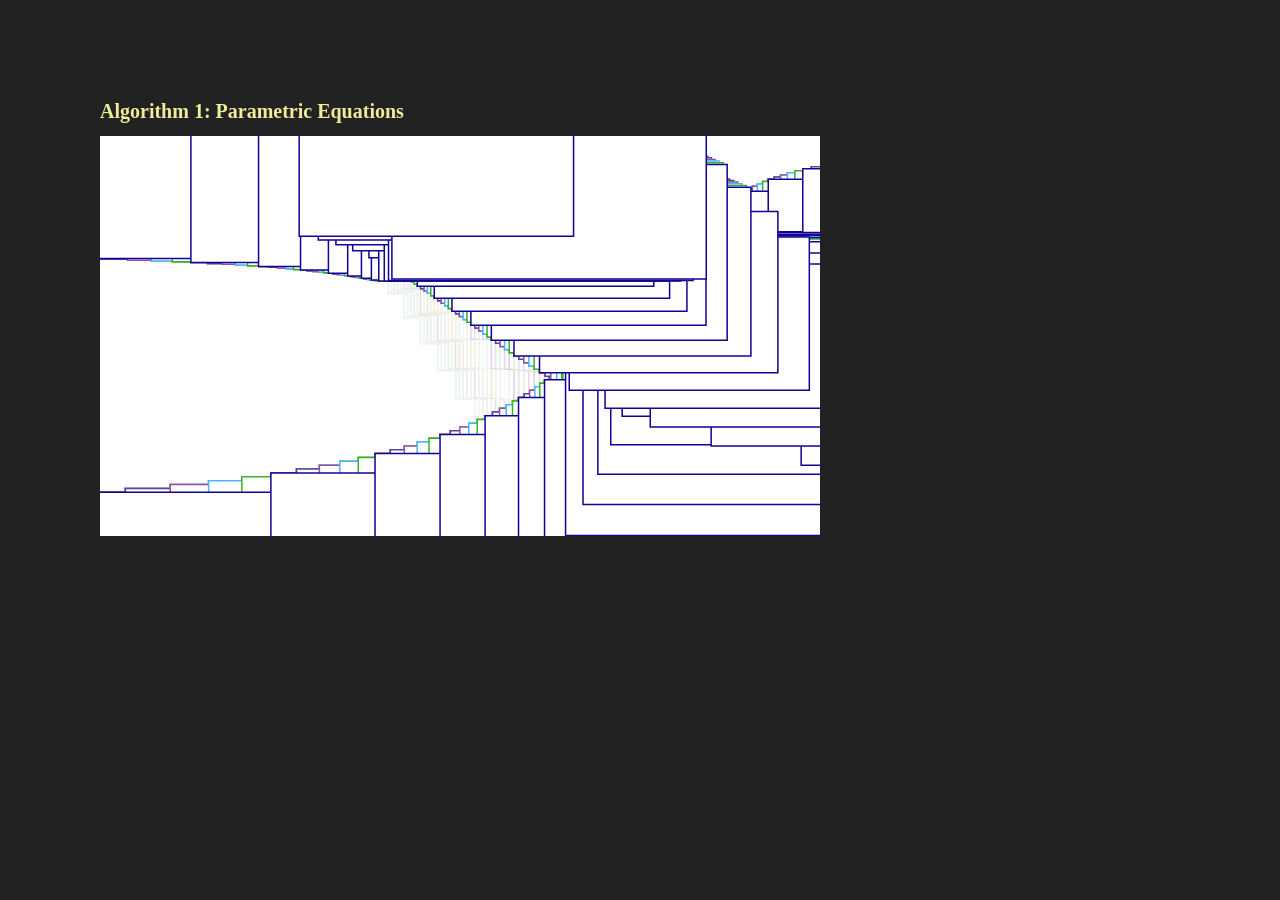
<file: art101_publish/p5_code/al1/index.html>
<html>
<head>
  <meta charset="UTF-8">
  <script language="javascript" type="text/javascript" src="../lib/p5.min.js"></script>
  
  <!-- // abs path
  harddrive root/usr/steved/destop/art101_work25/art101_dev/p5_template/index/html
  //relative path
  art101_dev/p5_template/index/html -->

  <!-- uncomment lines below to include extra p5 libraries -->
	<!--<script language="javascript" src="../lib/p5.dom.min.js"></script>-->
  <!--<script language="javascript" src="../lib/p5.sound.min.js"></script>-->
  <script language="javascript" type="text/javascript" src="sketch.js"></script>
  <!-- this line removes any default padding and style. you might only need one of these values set. -->
  <style>
   body {padding: 50; margin: 50;
  	background-color: #222;
  }
   h1 { color:#ee9;
	    font-size: 20;
   }

   p { color:#fa0;}

  </style>

</head>

<body>

<h1> Algorithm 1: Parametric Equations </h1>


 
</body>
</html>
</file>
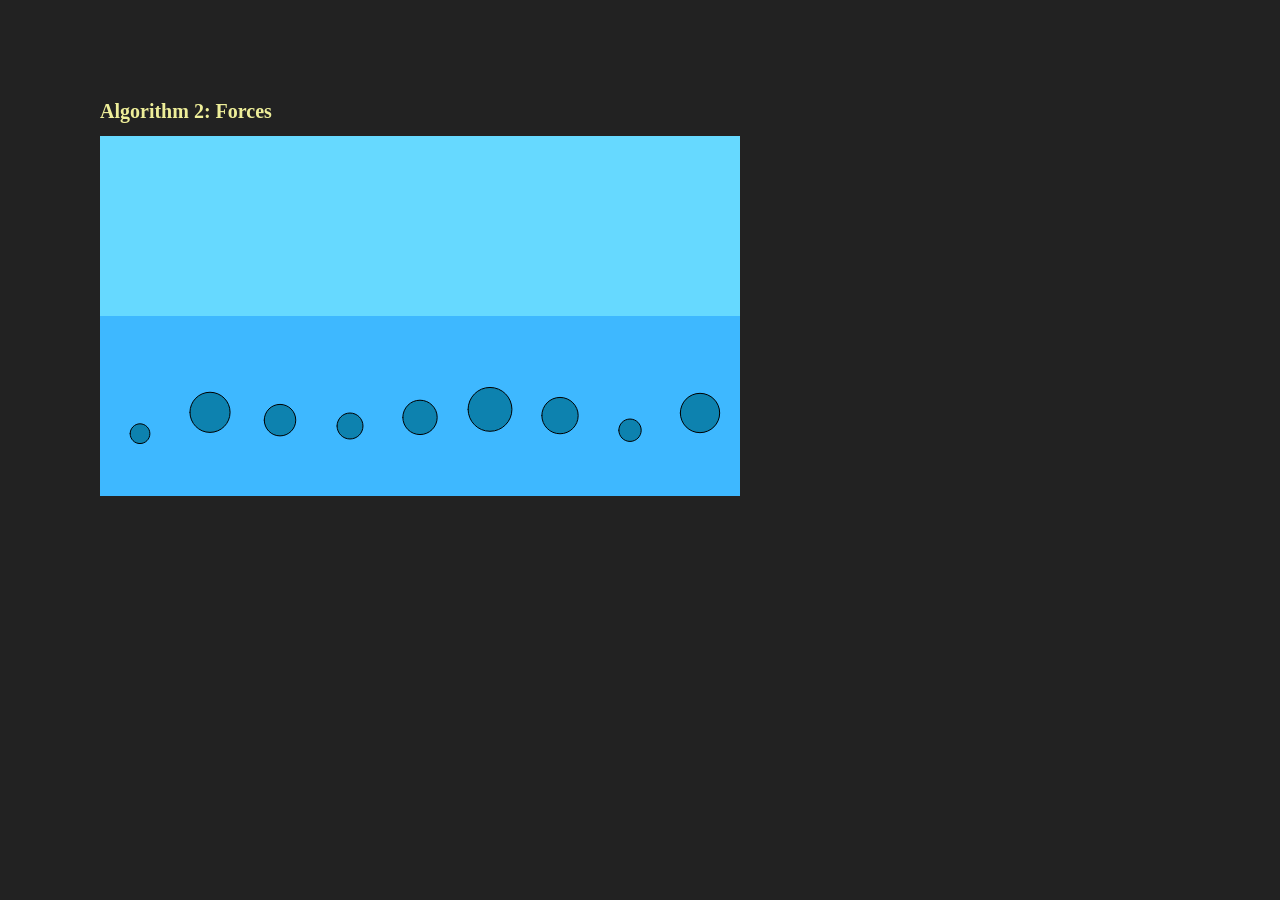
<file: art101_publish/p5_code/al2/index.html>
<html>
<head>
  <meta charset="UTF-8">
  <script language="javascript" type="text/javascript" src="../lib/p5.min.js"></script>
  
  <!-- // abs path
  harddrive root/usr/steved/destop/art101_work25/art101_dev/p5_template/index/html
  //relative path
  art101_dev/p5_template/index/html -->

  <!-- uncomment lines below to include extra p5 libraries -->
	<!--<script language="javascript" src="../lib/p5.dom.min.js"></script>-->
  <!--<script language="javascript" src="../lib/p5.sound.min.js"></script>-->
  <script language="javascript" type="text/javascript" src="sketch.js"></script>
  <!-- this line removes any default padding and style. you might only need one of these values set. -->
  <style>
   body {padding: 50; margin: 50;
  	background-color: #222;
  }
   h1 { color:#ee9;
	    font-size: 20;
   }

   p { color:#fa0;}

  </style>

</head>

<body>

<h1> Algorithm 2: Forces </h1>


 
</body>
</html>
</file>
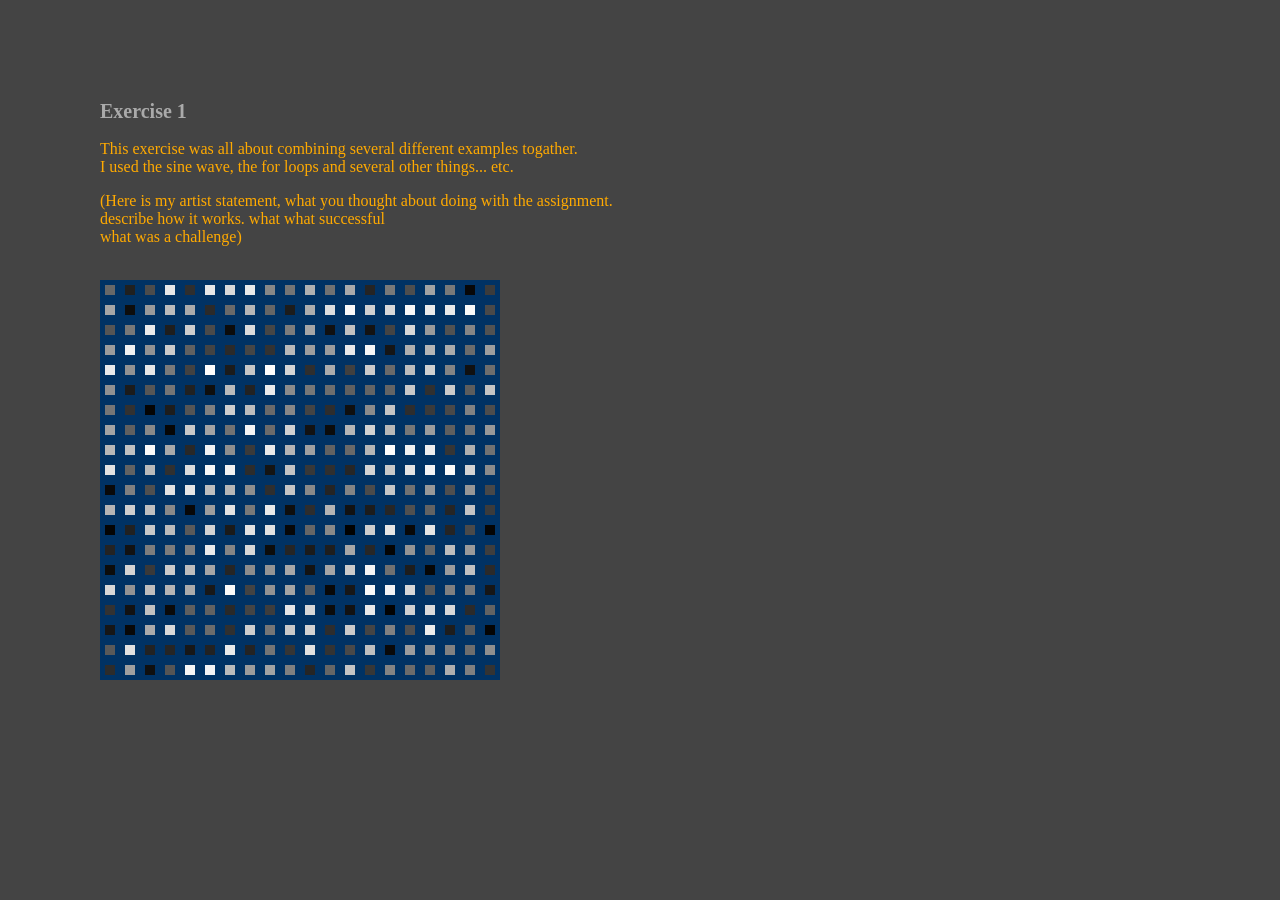
<file: art101_publish/p5_code/ex1_/index.html>
<html>

<head>
  <meta charset="UTF-8">
  <script language="javascript" type="text/javascript" src="../lib/p5.min.js"></script>
  <!-- uncomment lines below to include extra p5 libraries -->
	<!--<script language="javascript" src="../lib/p5.dom.min.js"></script>-->
  <!--<script language="javascript" src="../lib/p5.sound.min.js"></script>-->
  <script language="javascript" type="text/javascript" src="sketch.js"></script>
  <!-- this line removes any default padding and style. you might only need one of these values set. -->
  <style>
   body {padding: 50; margin: 50;
  	background-color: #444;
  }
   h2 { color:#aaa;
	    font-size: 20;
   }
      
  

   p { color:#fa0;}

  </style>

</head>

<body>

<h2> Exercise 1 </h2>

<p> 
    This exercise was all about combining several  different examples togather. <br>
    I used the sine wave, the for loops and several other things... etc.

 </p>
 
 
 <p>
    (Here is my artist statement, what you thought about doing with the assignment.  <br>    
            describe how it works.
            what what successful <br>
            what was a challenge) <br>
</p>



 <br>
</body>
</html>
</file>
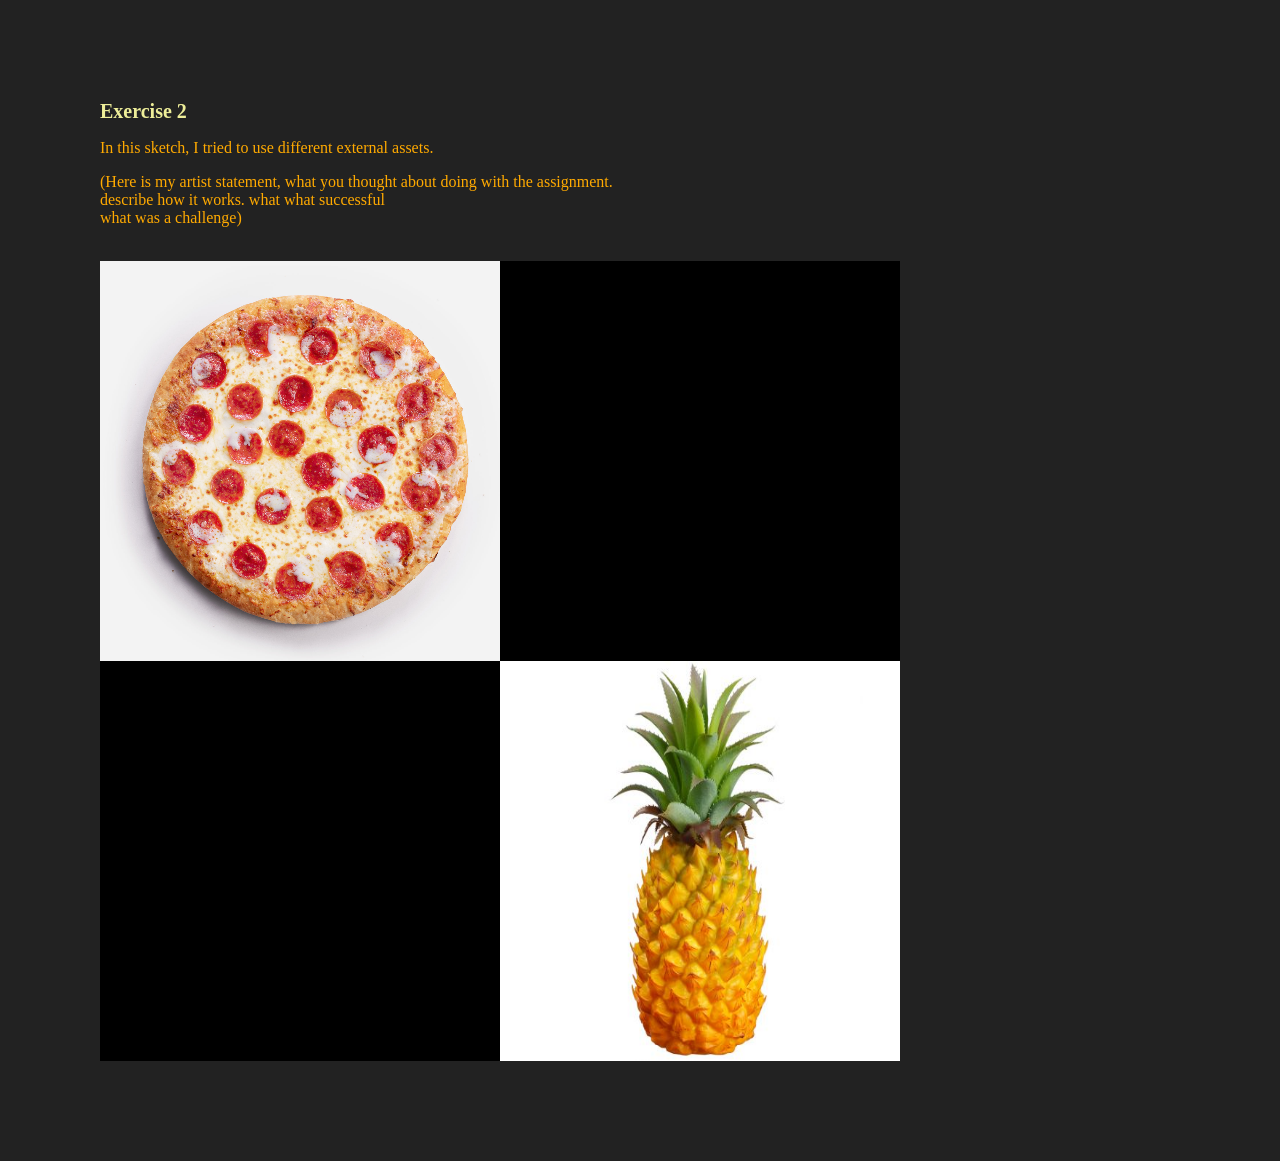
<file: art101_publish/p5_code/ex2_/index.html>
<html>
<head>
  <meta charset="UTF-8">
  <script language="javascript" type="text/javascript" src="../lib/p5.min.js"></script>
  <!-- uncomment lines below to include extra p5 libraries -->
	<!--<script language="javascript" src="../lib/p5.dom.min.js"></script>-->
  <!--<script language="javascript" src="../lib/p5.sound.min.js"></script>-->
  <script language="javascript" type="text/javascript" src="sketch.js"></script>
  <!-- this line removes any default padding and style. you might only need one of these values set. -->
  <style>
   body {padding: 50; margin: 50;
  	background-color: #222;
  }
   h1 { color:#ee9;
	    font-size: 20;
   }

   p { color:#fa0;}

  </style>

</head>

<body>
<h1> Exercise 2 </h1>

<p>  In this sketch, I tried to use different external assets. </p>
<p>
    (Here is my artist statement, what you thought about doing with the assignment.  <br>    
            describe how it works.
            what what successful <br>
            what was a challenge) <br>
</p>
 <br>
</body>
</html>
</file>
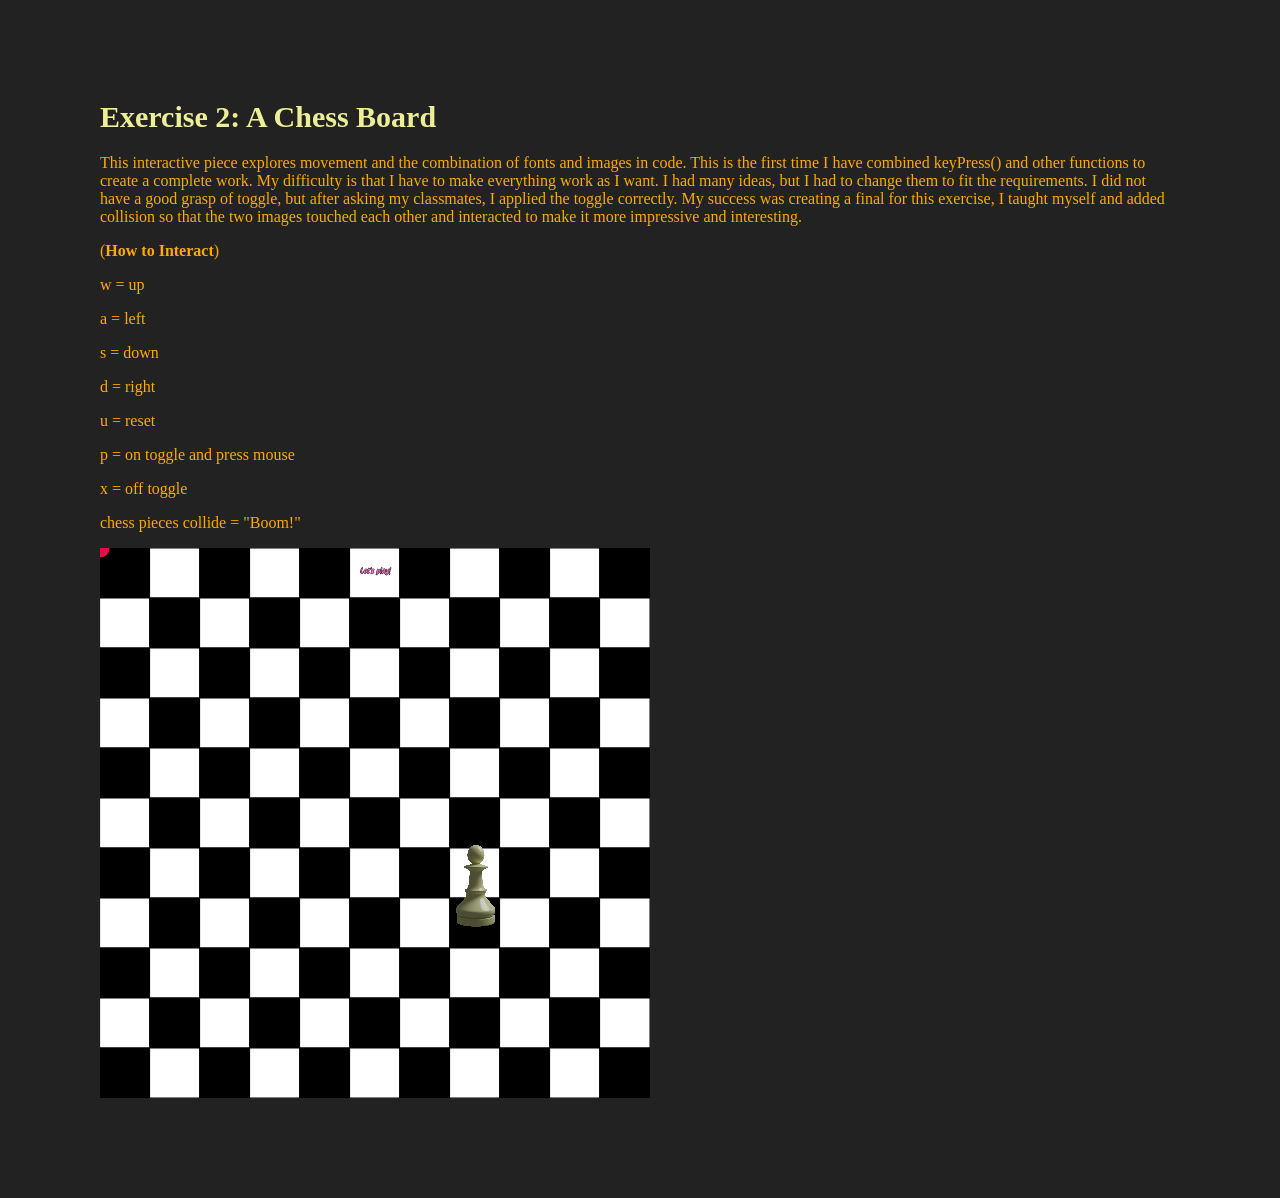
<file: art101_publish/p5_code/ex2_work/index.html>
<html>
<head>
  <meta charset="UTF-8">
  <script language="javascript" type="text/javascript" src="../lib/p5.min.js"></script>
  
  <!-- // abs path
  harddrive root/usr/steved/destop/art101_work25/art101_dev/p5_template/index/html
  //relative path
  art101_dev/p5_template/index/html -->

  <!-- uncomment lines below to include extra p5 libraries -->
	<!--<script language="javascript" src="../lib/p5.dom.min.js"></script>-->
  <!--<script language="javascript" src="../lib/p5.sound.min.js"></script>-->
  <script language="javascript" type="text/javascript" src="sketch.js"></script>
  <!-- this line removes any default padding and style. you might only need one of these values set. -->
  <style>
   body {padding: 50; margin: 50;
  	background-color: #222;
  }
   h1 { color:#ee9;
	    font-size: 30;
    
   }

   p { color:#fa0;}

   
  </style>

</head>

<body>

<h1> Exercise 2: A Chess Board </h1>
<p>This interactive piece explores movement and the combination of fonts and images in code. This is the first time I have combined keyPress() and other functions to create a complete work. My difficulty is that I have to make everything work as I want. I had many ideas, but I had to change them to fit the requirements. I did not have a good grasp of toggle, but after asking my classmates, I applied the toggle correctly. My success was creating a final for this exercise, I taught myself and added collision so that the two images touched each other and interacted to make it more impressive and interesting.
  <p> (<strong>How to Interact</strong>) 

  <p>
w = up
<p>
a = left
<p>
s = down
<p>
d = right
<p>
u = reset
<p>
p = on toggle and press mouse
<p>
x = off toggle
<p>
chess pieces collide = "Boom!"
</p>

 
</body>
</html>
</file>
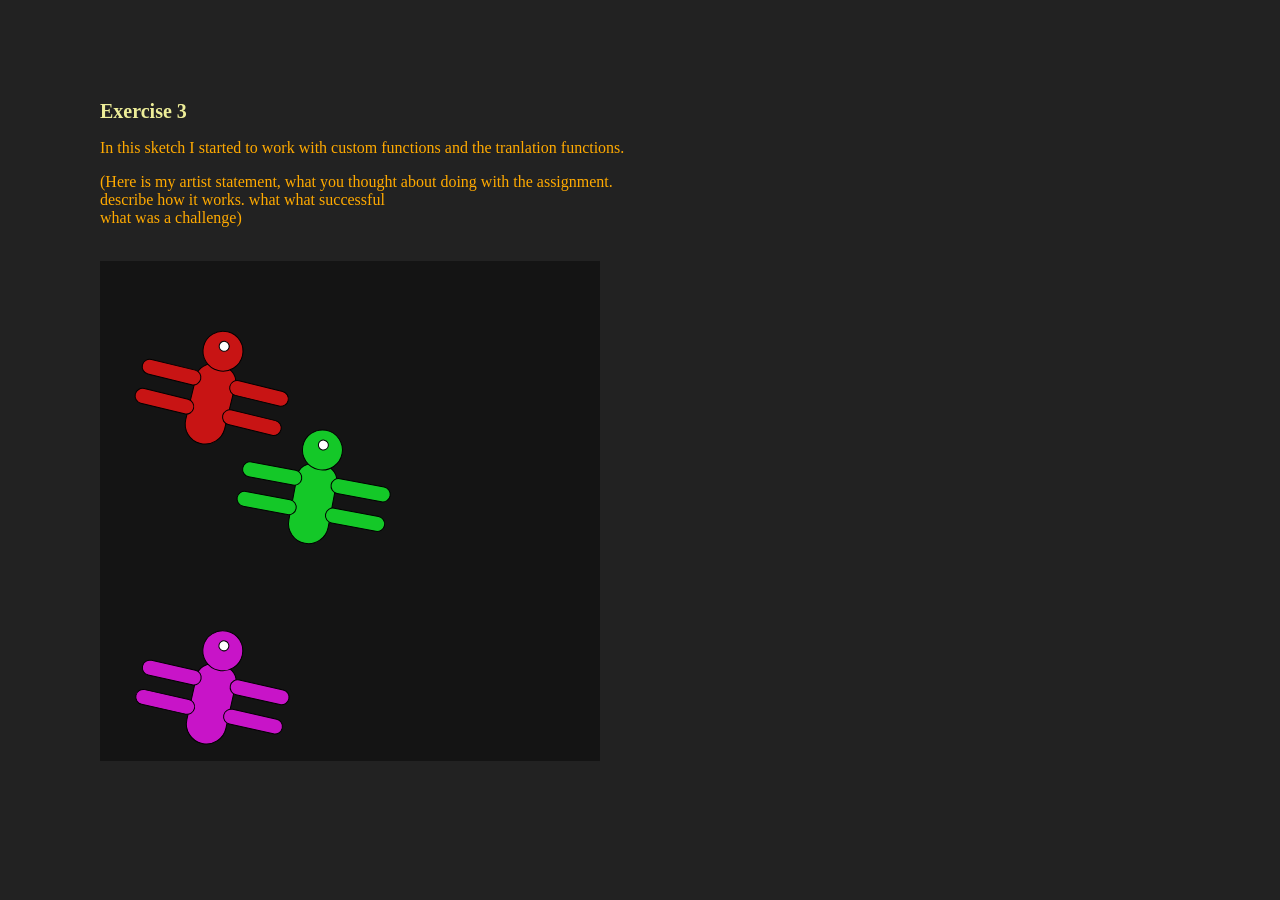
<file: art101_publish/p5_code/ex3_/index.html>
<html>
<head>
  <meta charset="UTF-8">
  <script language="javascript" type="text/javascript" src="../lib/p5.min.js"></script>
  <!-- uncomment lines below to include extra p5 libraries -->
	<!--<script language="javascript" src="../lib/p5.dom.min.js"></script>-->
  <!--<script language="javascript" src="../lib/p5.sound.min.js"></script>-->
  <script language="javascript" type="text/javascript" src="sketch.js"></script>
  <!-- this line removes any default padding and style. you might only need one of these values set. -->
  <style>
   body {padding: 50; margin: 50;
  	background-color: #222;
  }
   h1 { color:#ee9;
	    font-size: 20;
   }

   p { color:#fa0;}

  </style>

</head>

<body>
<h1> Exercise 3 </h1>

<p>  In this sketch I started to work with custom functions and the tranlation functions. <br>

<p>
    (Here is my artist statement, what you thought about doing with the assignment.  <br>    
            describe how it works.
            what what successful <br>
            what was a challenge) <br>
</p>



</p>
 <br>
</body>
</html>
</file>
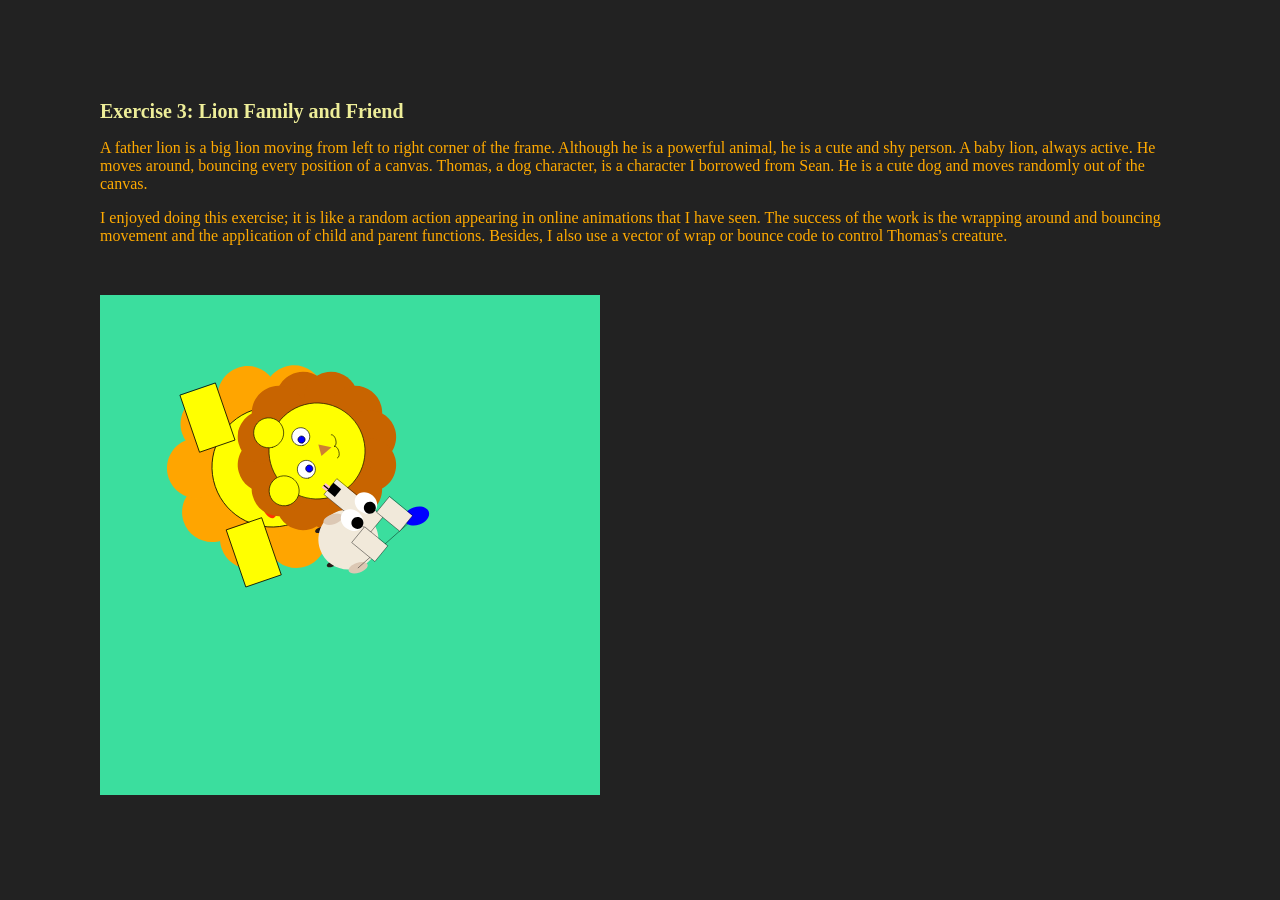
<file: art101_publish/p5_code/ex3_wor/index.html>
<html>
<head>
  <meta charset="UTF-8">
  <script language="javascript" type="text/javascript" src="../lib/p5.min.js"></script>
  
  <!-- // abs path
  harddrive root/usr/steved/destop/art101_work25/art101_dev/p5_template/index/html
  //relative path
  art101_dev/p5_template/index/html -->

  <!-- uncomment lines below to include extra p5 libraries -->
	<!--<script language="javascript" src="../lib/p5.dom.min.js"></script>-->
  <!--<script language="javascript" src="../lib/p5.sound.min.js"></script>-->
  <script language="javascript" type="text/javascript" src="sketch.js"></script>
  <!-- this line removes any default padding and style. you might only need one of these values set. -->
  <style>
   body {padding: 50; margin: 50;
  	background-color: #222;
  }
   h1 { color:#ee9;
	    font-size: 20;
   }

   p { color:#fa0;}

  </style>

</head>

<body>

  <h1> Exercise 3: Lion Family and Friend </h1>

  <p> 
    A father lion is a big lion moving from left to right corner of the frame. Although he is a powerful animal, he is a cute and shy person. A baby lion, always active. He moves around, bouncing every position of a canvas. Thomas, a dog character, is a character I borrowed from Sean. He is a cute dog and moves randomly out of the canvas.
   <p>
    I enjoyed doing this exercise; it is like a random action appearing in online animations that I have seen. The success of the work is the wrapping around and bouncing movement and the application of child and parent functions. Besides, I also use a vector of wrap or bounce code to control Thomas's creature.
  
   </p>
   
   
   <p>
       <br>
  </p>
  


 
</body>
</html>
</file>
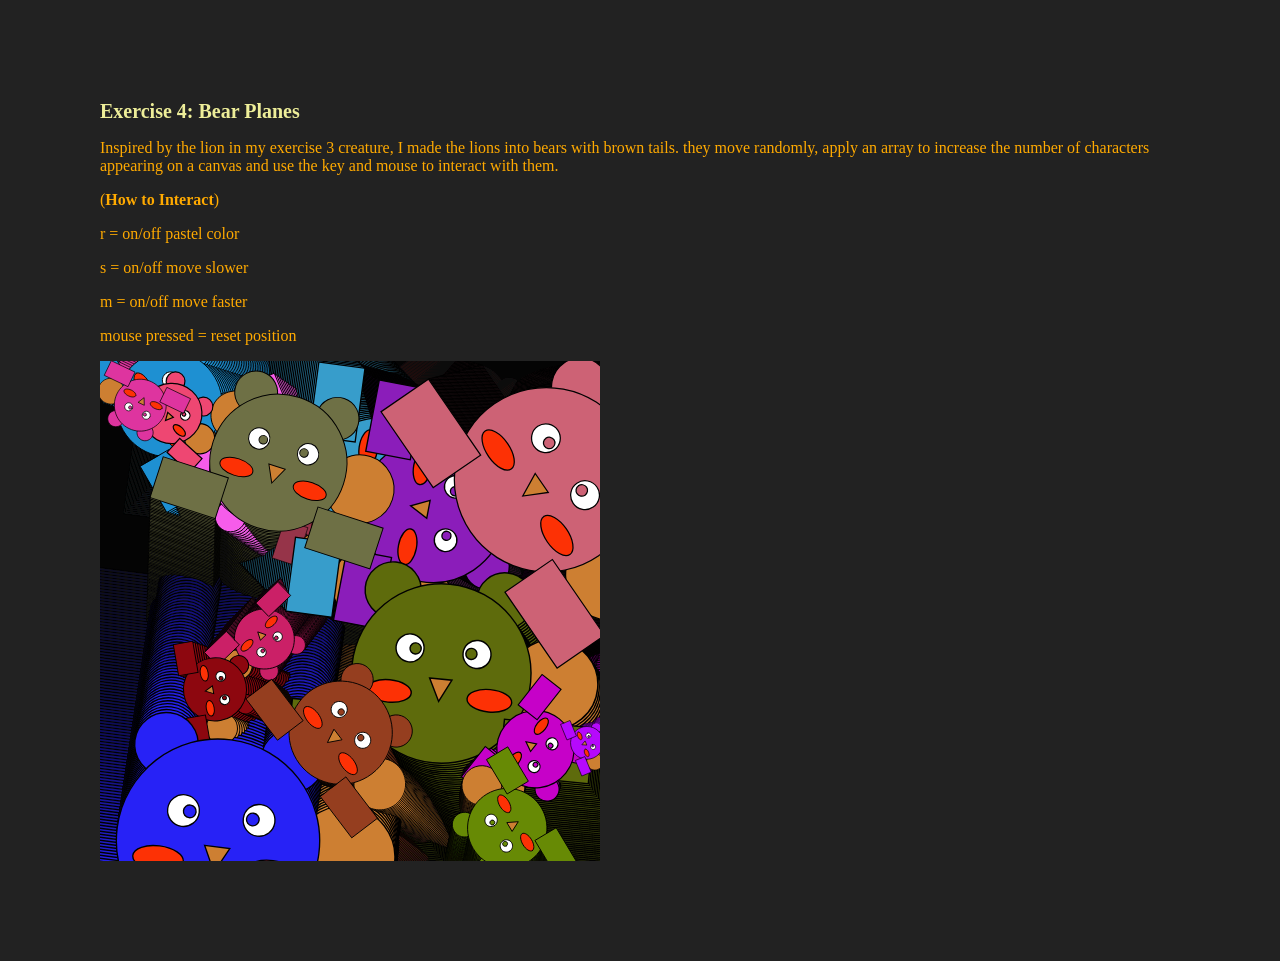
<file: art101_publish/p5_code/ex4_work/index.html>
<html>
<head>
  <meta charset="UTF-8">
  <script language="javascript" type="text/javascript" src="../lib/p5.min.js"></script>
  
  <!-- // abs path
  harddrive root/usr/steved/destop/art101_work25/art101_dev/p5_template/index/html
  //relative path
  art101_dev/p5_template/index/html -->

  <!-- uncomment lines below to include extra p5 libraries -->
	<!--<script language="javascript" src="../lib/p5.dom.min.js"></script>-->
  <!--<script language="javascript" src="../lib/p5.sound.min.js"></script>-->
  <script language="javascript" type="text/javascript" src="sketch.js"></script>
  <script language="javascript" type="text/javascript" src="ntBear.js"></script>

  <!-- this line removes any default padding and style. you might only need one of these values set. -->
  <style>
   body {padding: 50; margin: 50;
  	background-color: #222;
  }
   h1 { color:#ee9;
	    font-size: 20;
   }

   p { color:#fa0;}

  </style>

</head>

<body>

  <h1> Exercise 4: Bear Planes </h1>

  <p> 
    <p>Inspired by the lion in my exercise 3 creature, I made the lions into bears with brown tails. they move randomly, apply an array to increase the number of characters appearing on a canvas and use the key and mouse to interact with them.
      <p> (<strong>How to Interact</strong>) 
    
      <p>
  r = on/off pastel color
    <p>
    s = on/off move slower
    <p>
    m = on/off move faster
    <p>
mouse pressed = reset position
 
    </p>
  
   </p>
   
  


 
</body>
</html>
</file>
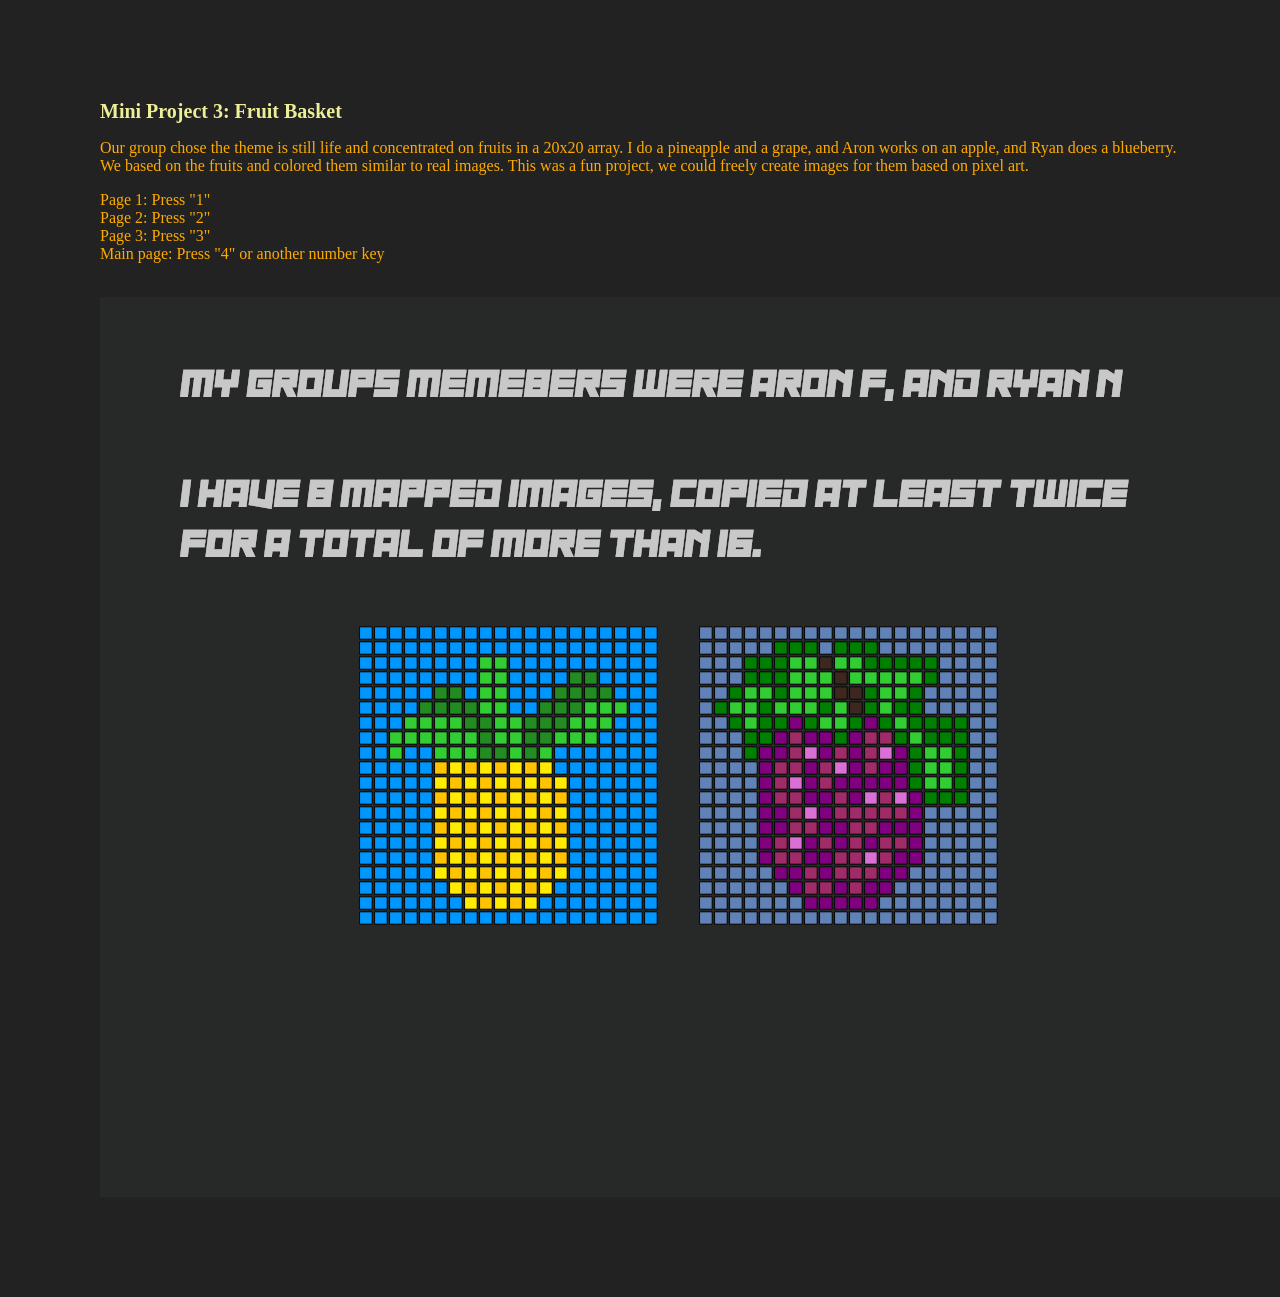
<file: art101_publish/p5_code/groupp3/index.html>
<html>
<head>
  <meta charset="UTF-8">
  <script language="javascript" type="text/javascript" src="../lib/p5.min.js"></script>
  
  <!-- // abs path
  harddrive root/usr/steved/destop/art101_work25/art101_dev/p5_template/index/html
  //relative path
  art101_dev/p5_template/index/html -->

  <!-- uncomment lines below to include extra p5 libraries -->
	<!--<script language="javascript" src="../lib/p5.dom.min.js"></script>-->
  <!--<script language="javascript" src="../lib/p5.sound.min.js"></script>-->
  <script language="javascript" type="text/javascript" src="sketch.js"></script>
  <!-- this line removes any default padding and style. you might only need one of these values set. -->
  <style>
   body {padding: 50; margin: 50;
  	background-color: #222;
  }
   h1 { color:#ee9;
	    font-size: 20;
   }

   p { color:#fa0;}
   strong { color: rgb(208, 198, 63);}

  </style>

</head>

<body>

<h1> Mini Project 3: Fruit Basket </h1>

  <p>
    Our group chose the theme is still life and concentrated on fruits in a 20x20 array. I do a pineapple and a grape, and Aron works on an apple, and Ryan does a blueberry. We based on the fruits and colored them similar to real images. This was a fun project, we could freely create images for them based on pixel art.
   
    <p>
    Page 1: Press "1"
    <br>
    Page 2: Press "2"
    <br>
    Page 3: Press "3"
    <br>
  Main page: Press "4" or another number key
  </p>
   <br>
  </body>

 
</body>
</html>
</file>
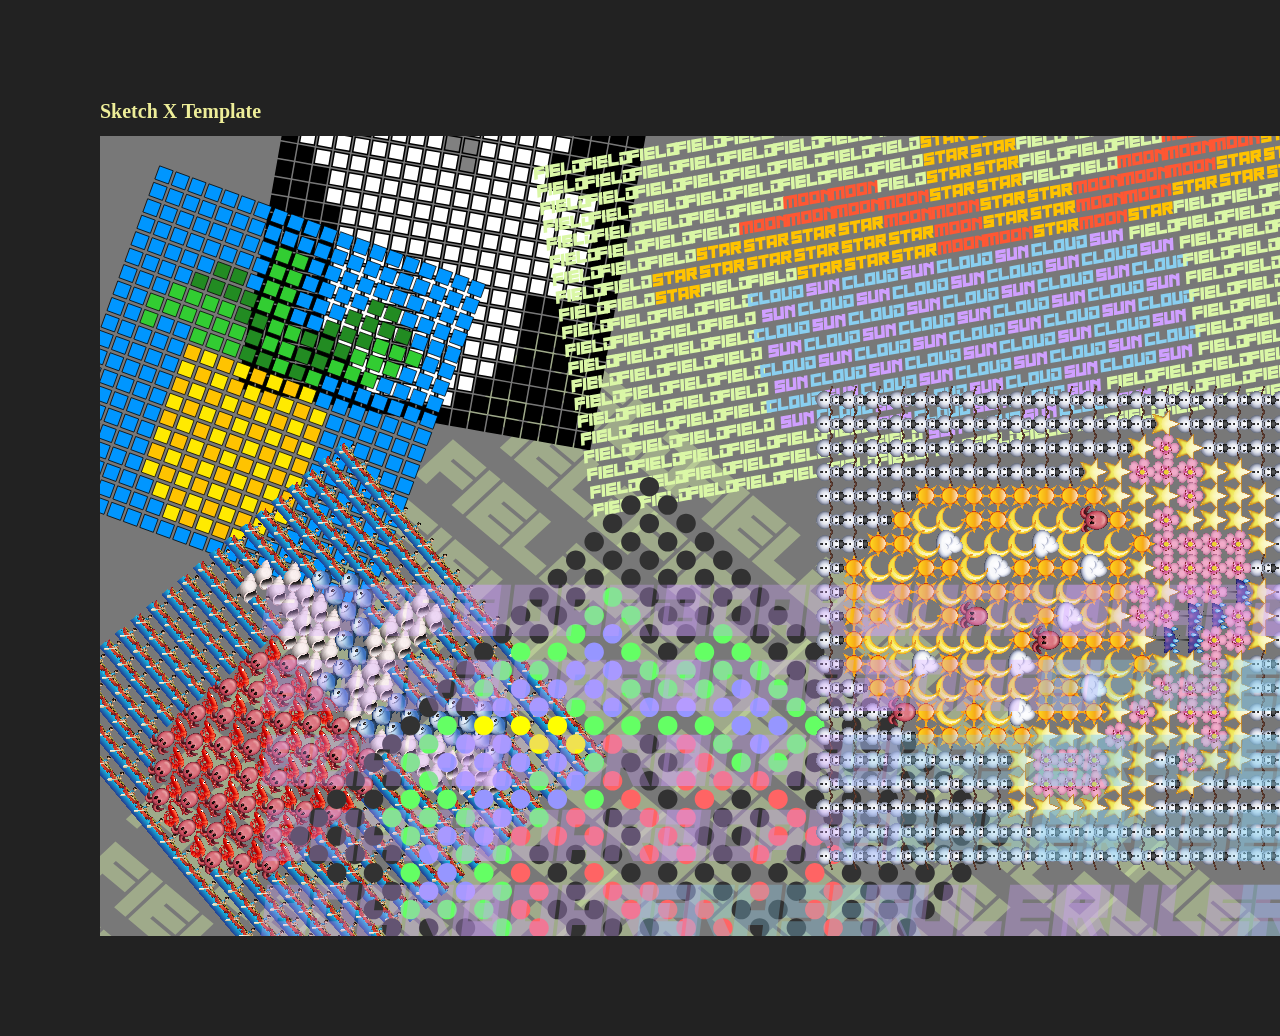
<file: art101_publish/p5_code/mini_project3/index.html>
<html>
<head>
  <meta charset="UTF-8">
  <script language="javascript" type="text/javascript" src="../lib/p5.min.js"></script>
  
  <!-- // abs path
  harddrive root/usr/steved/destop/art101_work25/art101_dev/p5_template/index/html
  //relative path
  art101_dev/p5_template/index/html -->

  <!-- uncomment lines below to include extra p5 libraries -->
	<!--<script language="javascript" src="../lib/p5.dom.min.js"></script>-->
  <!--<script language="javascript" src="../lib/p5.sound.min.js"></script>-->
  <script language="javascript" type="text/javascript" src="sketch.js"></script>
  <!-- this line removes any default padding and style. you might only need one of these values set. -->
  <style>
   body {padding: 50; margin: 50;
  	background-color: #222;
  }
   h1 { color:#ee9;
	    font-size: 20;
   }

   p { color:#fa0;}

  </style>

</head>

<body>

<h1> Sketch X Template </h1>


 
</body>
</html>
</file>
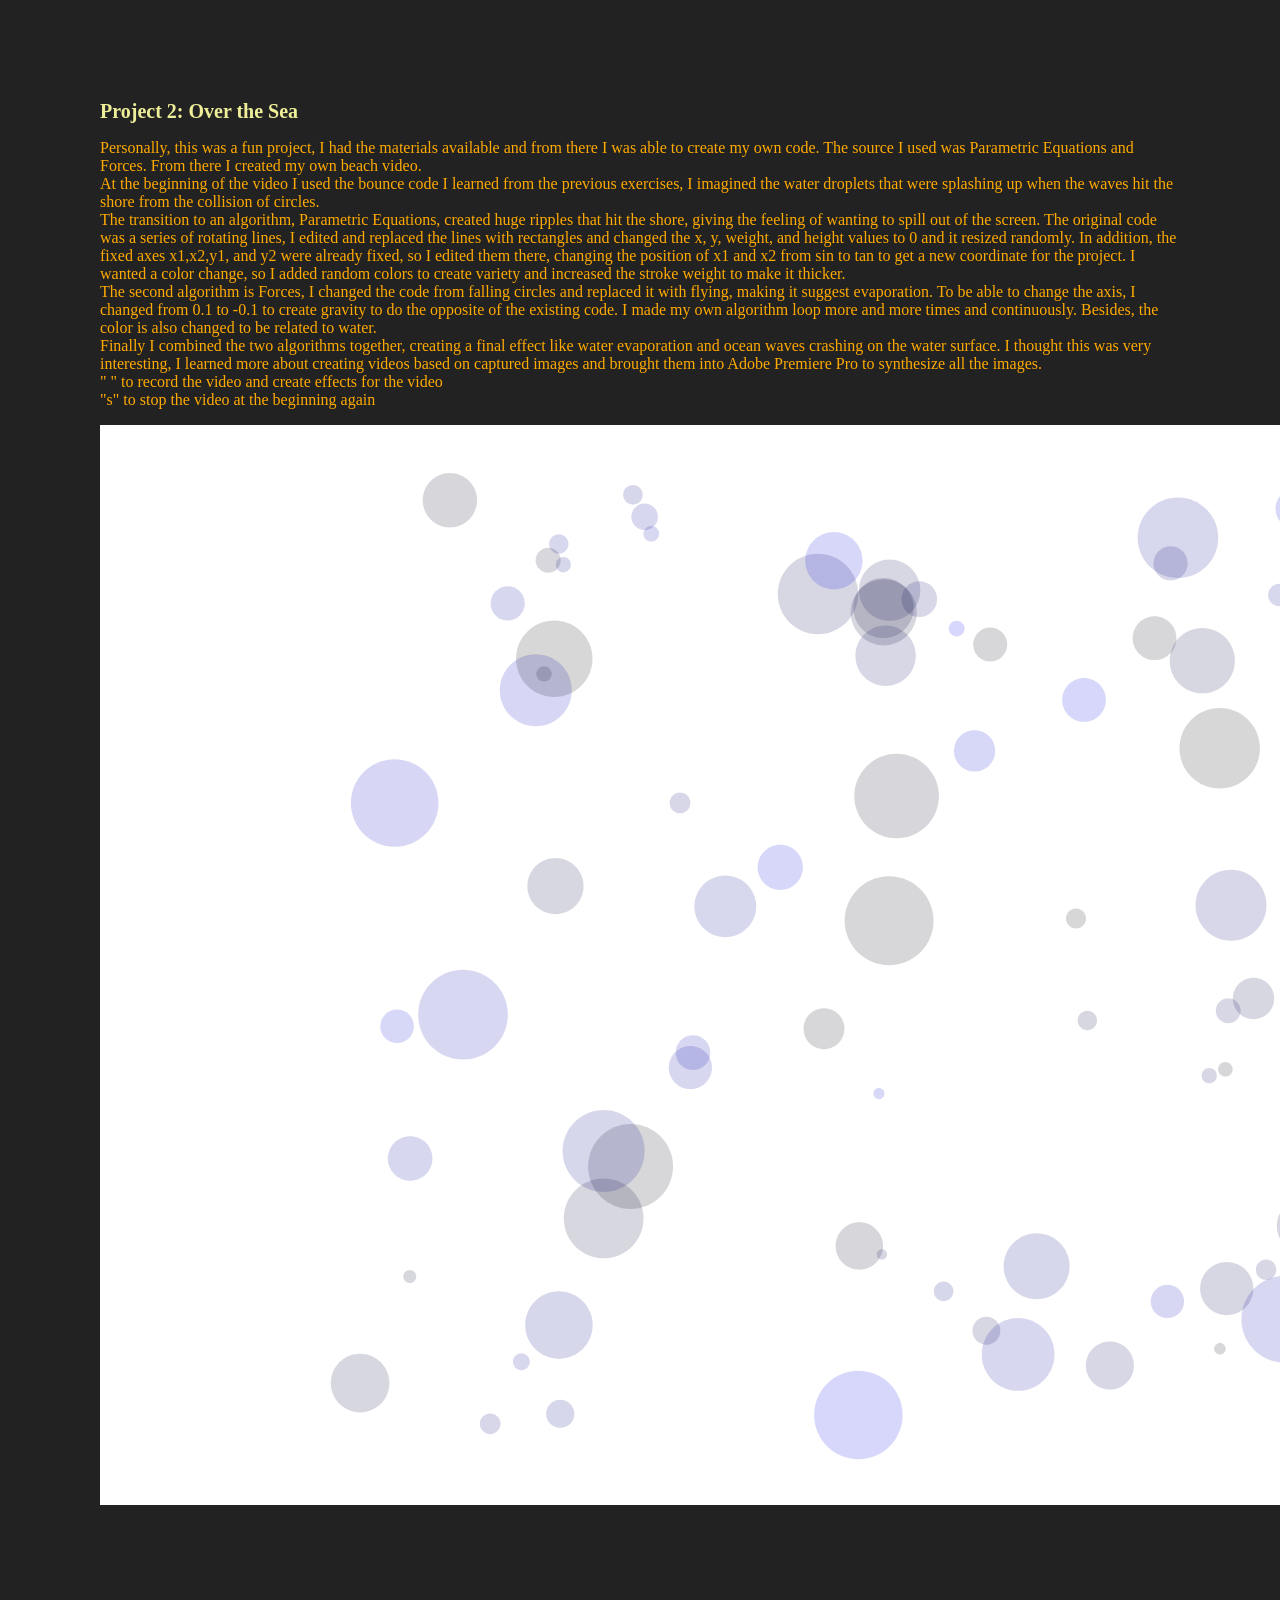
<file: art101_publish/p5_code/p2_vid test/index.html>
<html>
<head>
  <meta charset="UTF-8">
  <script language="javascript" type="text/javascript" src="../lib/p5.min.js"></script>
  
  <!-- // abs path
  harddrive root/usr/steved/destop/art101_work25/art101_dev/p5_template/index/html
  //relative path
  art101_dev/p5_template/index/html -->

  <!-- uncomment lines below to include extra p5 libraries -->
	<!--<script language="javascript" src="../lib/p5.dom.min.js"></script>-->
  <!--<script language="javascript" src="../lib/p5.sound.min.js"></script>-->
  <script language="javascript" type="text/javascript" src="sketch.js"></script>
  <!-- <script language="javascript" type="text/javascript" src="class.js"></script> -->

  <!-- this line removes any default padding and style. you might only need one of these values set. -->
  <style>
   body {padding: 50; margin: 50;
  	background-color: #222;
  }
   h1 { color:#ee9;
	    font-size: 20;
   }

   p { color:#fa0;}

  </style>

</head>

<body>

<h1> Project 2: Over the Sea </h1>

<p> 
  <p>
    Personally, this was a fun project, I had the materials available and from there I was able to create my own code. The source I used was Parametric Equations and Forces. From there I created my own beach video.
<br>
At the beginning of the video I used the bounce code I learned from the previous exercises, I imagined the water droplets that were splashing up when the waves hit the shore from the collision of circles.
<br>
The transition to an algorithm, Parametric Equations, created huge ripples that hit the shore, giving the feeling of wanting to spill out of the screen. The original code was a series of rotating lines, I edited and replaced the lines with rectangles and changed the x, y, weight, and height values ​​to 0 and it resized randomly. In addition, the fixed axes x1,x2,y1, and y2 were already fixed, so I edited them there, changing the position of x1 and x2 from sin to tan to get a new coordinate for the project. I wanted a color change, so I added random colors to create variety and increased the stroke weight to make it thicker.
<br>
The second algorithm is Forces, I changed the code from falling circles and replaced it with flying, making it suggest evaporation. To be able to change the axis, I changed from 0.1 to -0.1 to create gravity to do the opposite of the existing code. I made my own algorithm loop more and more times and continuously. Besides, the color is also changed to be related to water.

<br>
Finally I combined the two algorithms together, creating a final effect like water evaporation and ocean waves crashing on the water surface. I thought this was very interesting, I learned more about creating videos based on captured images and brought them into Adobe Premiere Pro to synthesize all the images.
<br>
" " to record the video and create effects for the video

<br>
"s" to stop the video at the beginning again

</body>
</html>
</file>
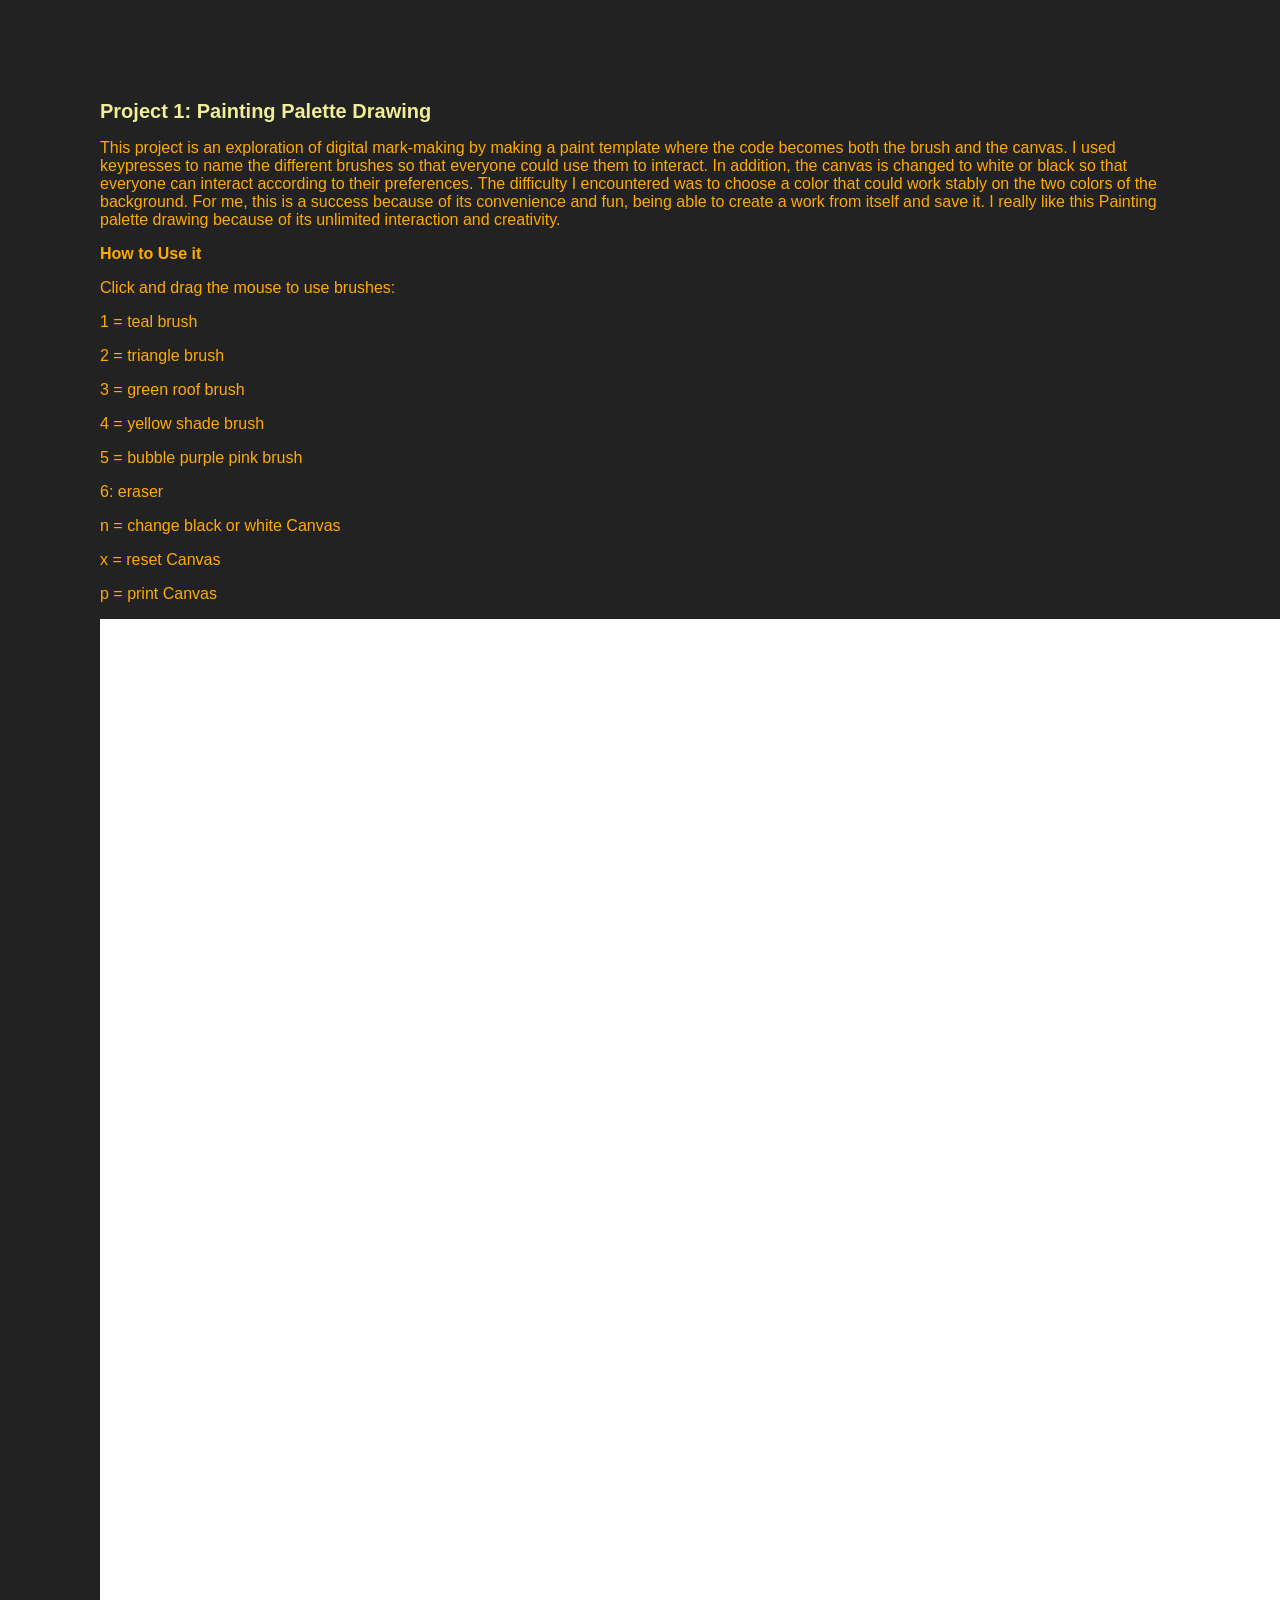
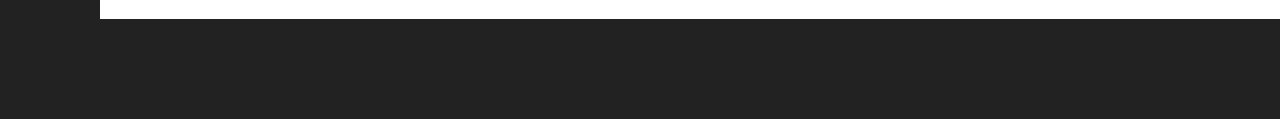
<file: art101_publish/p5_code/project1/index.html>
<html>
<head>
  <meta charset="UTF-8">
  <script language="javascript" type="text/javascript" src="../lib/p5.min.js"></script>
  <!-- uncomment lines below to include extra p5 libraries -->
	<!--<script language="javascript" src="../lib/p5.dom.min.js"></script>-->
  <!--<script language="javascript" src="../lib/p5.sound.min.js"></script>-->
  <script language="javascript" type="text/javascript" src="sketch.js"></script>
  <!-- this line removes any default padding and style. you might only need one of these values set. -->
  <style>
    body {padding: 50; margin: 50;
  	background-color: #222;
    font-family: Arial, Helvetica, sans-serif
    
  }
   h1 { color:#ee9;
	    font-size: 20;
   }

   p { color:#fa0;}

  </style>

</head>

<body>
  <h1> Project 1: Painting Palette Drawing </h1>

  <p>
    This project is an exploration of digital mark-making by making a paint template where the code becomes both the brush and the canvas. I used keypresses to name the different brushes so that everyone could use them to interact. In addition, the canvas is changed to white or black so that everyone can interact according to their preferences. The difficulty I encountered was to choose a color that could work stably on the two colors of the background. For me, this is a success because of its convenience and fun, being able to create a work from itself and save it. I really like this Painting palette drawing because of its unlimited interaction and creativity.  </p>
<p> <strong>How to Use it</strong>
  <p>
    Click and drag the mouse to use brushes:
    <p>
 1 = teal brush
    <p>
2 = triangle brush
<p>
3 = green roof brush
<p>
4 = yellow shade brush
<p>
5 = bubble purple pink brush
<p>
6: eraser
  <p>
n = change black or white Canvas
<p>
x = reset Canvas
<p>
p = print Canvas
</p>

</body>
</html>
</file>
